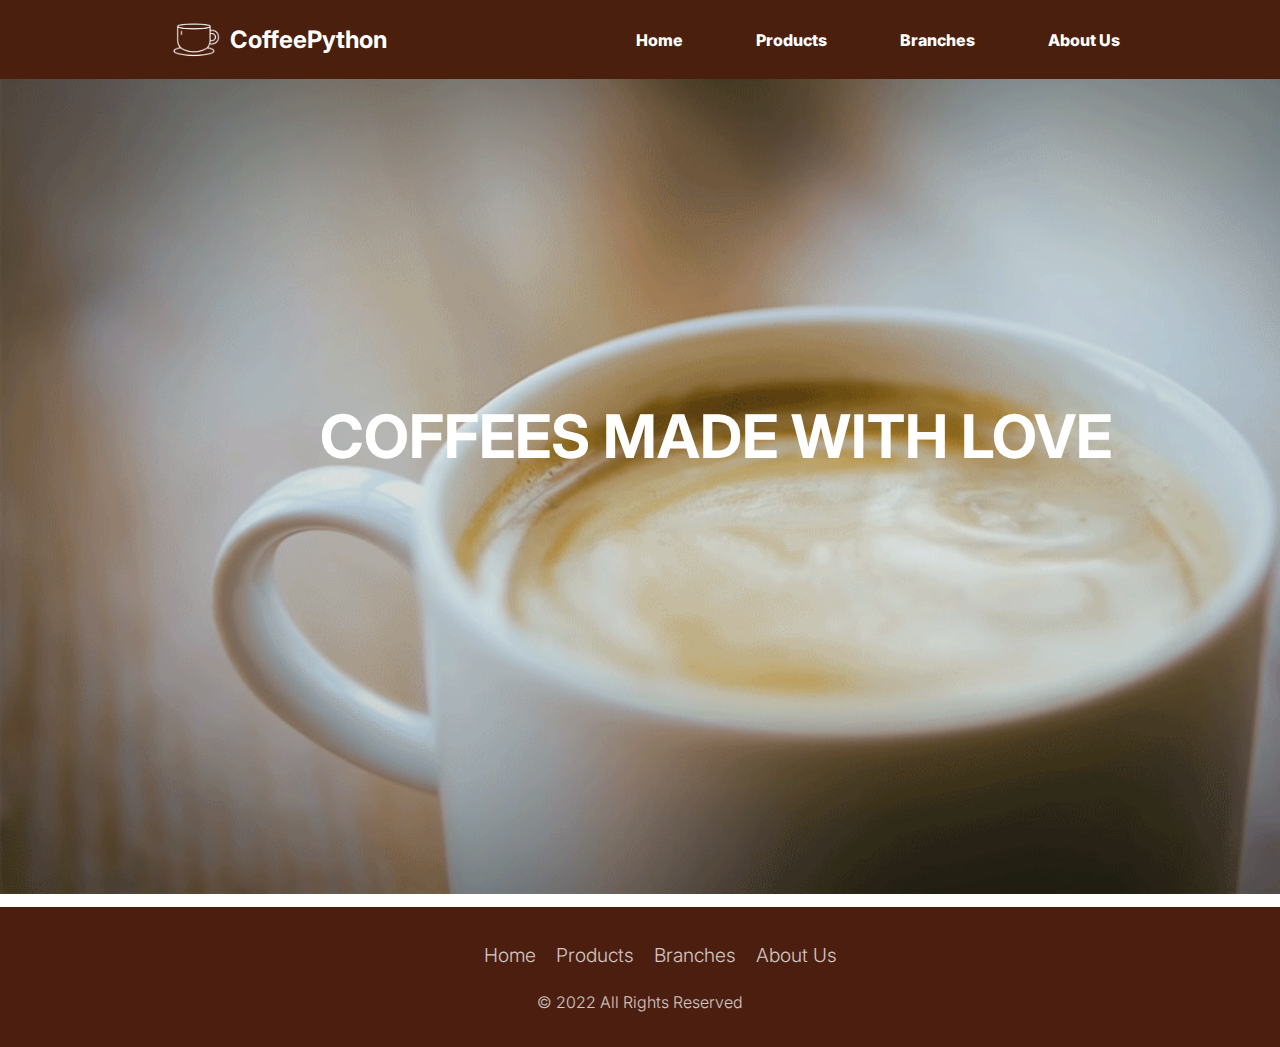
<file: index.html>
<html>
    <header>
  <link rel="Stylesheet" href="navbar1.css">
    <div class="Navbar">
      <img class="Logo" src="Espresso logo.png">
      <h2 class="Design">CoffeePython</h2>
      <nav>
        <ul>
          <li><a href="index.html">Home</a></li>
          <li><a href="products.html">Products</a></li>
          <li><a href="branches.html">Branches</a></li>
          <li><a href="aboutus.html">About Us</a></li>
        </ul>
      </nav>
    </div>
  </header>
<body>
  <img class="GIF" src="coffee-34.gif">
  <div class="bg-text">
    <h1 style="font-size:60px">COFFEES MADE WITH LOVE</h1>
  </div>
</body>
<link rel="Stylesheet" href="footer.css">
<footer class="footer" >
<div class="waves">
<div class="wave" id="wave1"></div>
<div class="wave" id="wave2"></div>
<div class="wave" id="wave3"></div>
<div class="wave" id="wave4"></div>
</div>
<ul class="menu">
<li class="menu__item"><a class="menu__link" href="index.html">Home</a></li>
<li class="menu__item"><a class="menu__link" href="products.html">Products</a></li>
<li class="menu__item"><a class="menu__link" href="branches.html">Branches</a></li>
<li class="menu__item"><a class="menu__link" href="aboutus.html">About Us</a></li>


</ul>
<p style="opacity: 0.75;">© 2022 All Rights Reserved</p>

</footer>

</html>
</file>
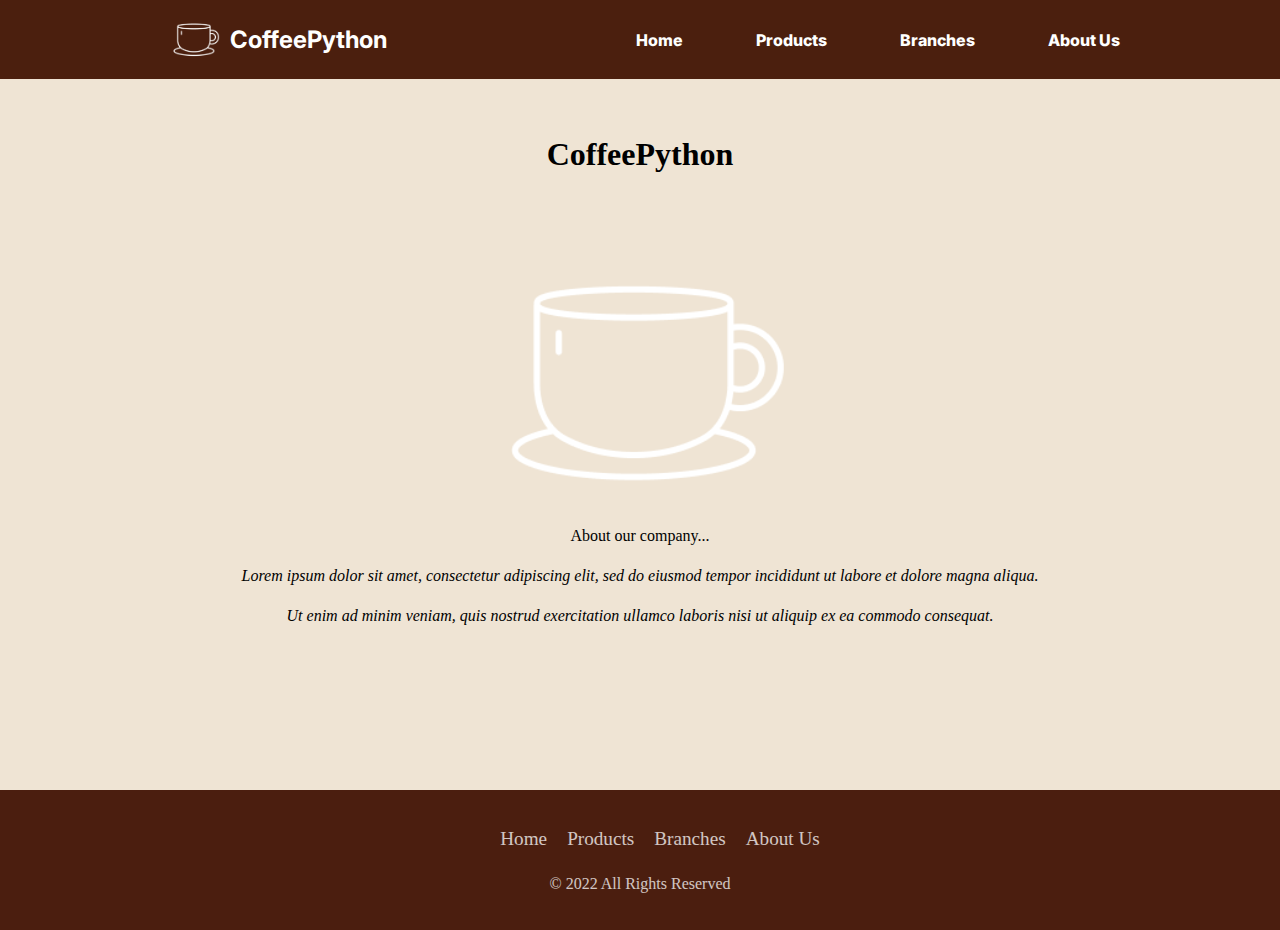
<file: aboutus.html>
<html>
    <header>
  <link rel="Stylesheet" href="navbar1.css">
    <div class="Navbar">
      <img class="Logo" src="Espresso logo.png">
      <h2 class="Design">CoffeePython</h2>
      <nav>
        <ul>
          <li><a href="index.html">Home</a></li>
          <li><a href="products.html">Products</a></li>
          <li><a href="branches.html">Branches</a></li>
          <li><a href="aboutus.html">About Us</a></li>
        </ul>
      </nav>
    </div>
  </header>
<body>
  <link rel="Stylesheet" href="Indivproductstyle.css">
  <br></br>
  <h1><center>CoffeePython<center></h1>
  <img class="product-image" src="Espresso logo.png" />
  <table>
      <tr><td>About our company...</td></tr>
      <tr><td><em>Lorem ipsum dolor sit amet, consectetur
        adipiscing elit, sed do eiusmod tempor incididunt ut labore
        et dolore magna aliqua.</em></td></tr>
        <tr><td><em>Ut enim ad minim veniam, quis nostrud exercitation
          ullamco laboris nisi ut aliquip ex ea commodo consequat. </em></td></tr>
  </table>
</body>
<link rel="Stylesheet" href="footer1.css">
<footer class="footer" >
<div class="waves">
<div class="wave" id="wave1"></div>
<div class="wave" id="wave2"></div>
<div class="wave" id="wave3"></div>
<div class="wave" id="wave4"></div>
</div>
<ul class="menu">
<li class="menu__item"><a class="menu__link" href="index.html">Home</a></li>
<li class="menu__item"><a class="menu__link" href="products.html">Products</a></li>
<li class="menu__item"><a class="menu__link" href="branches.html">Branches</a></li>
<li class="menu__item"><a class="menu__link" href="aboutus.html">About Us</a></li>


</ul>
<p style="opacity: 0.75;">© 2022 All Rights Reserved</p>

</footer>

</html>
</file>
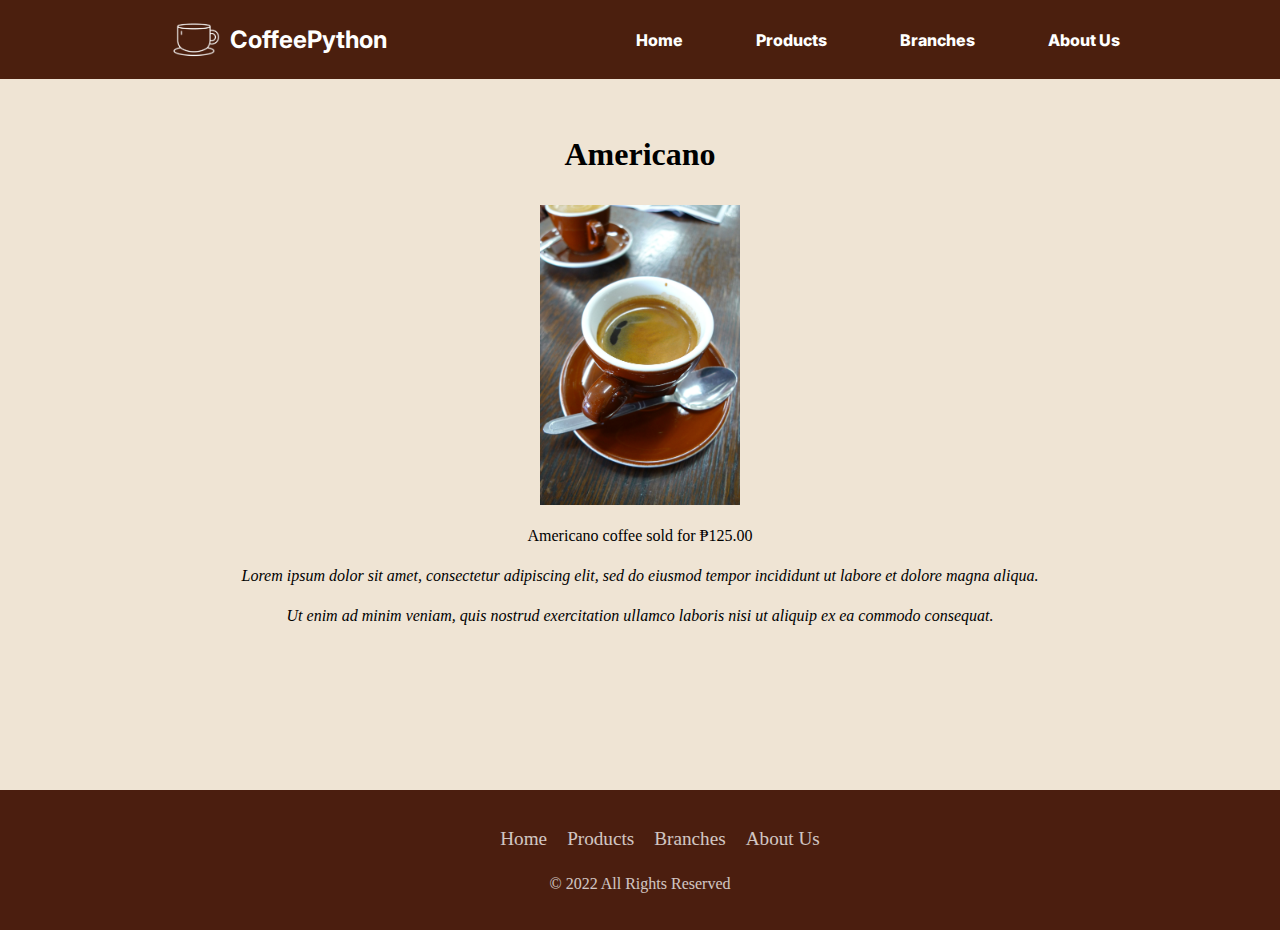
<file: americano.html>
<html>
      <header>
    <link rel="Stylesheet" href="navbar1.css">
      <div class="Navbar">
        <img class="Logo" src="Espresso logo.png">
        <h2 class="Design">CoffeePython</h2>
        <nav>
          <ul>
            <li><a href="index.html">Home</a></li>
            <li><a href="products.html">Products</a></li>
            <li><a href="branches.html">Branches</a></li>
            <li><a href="aboutus.html">About Us</a></li>
          </ul>
        </nav>
      </div>
    </header>
</header>
<body>
  <link rel="Stylesheet" href="Indivproductstyle.css">
  <br></br>
  <h1><center>Americano<center></h1>
  <img class="product-image" src="americano.jpeg" />
  <table>
      <tr><td>Americano coffee sold for ₱125.00</td></tr>
      <tr><td><em>Lorem ipsum dolor sit amet, consectetur
        adipiscing elit, sed do eiusmod tempor incididunt ut labore
        et dolore magna aliqua.</em></td></tr>
        <tr><td><em>Ut enim ad minim veniam, quis nostrud exercitation
          ullamco laboris nisi ut aliquip ex ea commodo consequat. </em></td></tr>
  </table>
</body>
<link rel="Stylesheet" href="footer1.css">
<footer class="footer" >
<div class="waves">
<div class="wave" id="wave1"></div>
<div class="wave" id="wave2"></div>
<div class="wave" id="wave3"></div>
<div class="wave" id="wave4"></div>
</div>
<ul class="menu">
<li class="menu__item"><a class="menu__link" href="index.html">Home</a></li>
<li class="menu__item"><a class="menu__link" href="products.html">Products</a></li>
<li class="menu__item"><a class="menu__link" href="branches.html">Branches</a></li>
<li class="menu__item"><a class="menu__link" href="aboutus.html">About Us</a></li>


</ul>
<p style="opacity: 0.75;">© 2022 All Rights Reserved</p>

</footer>

</html>
</file>
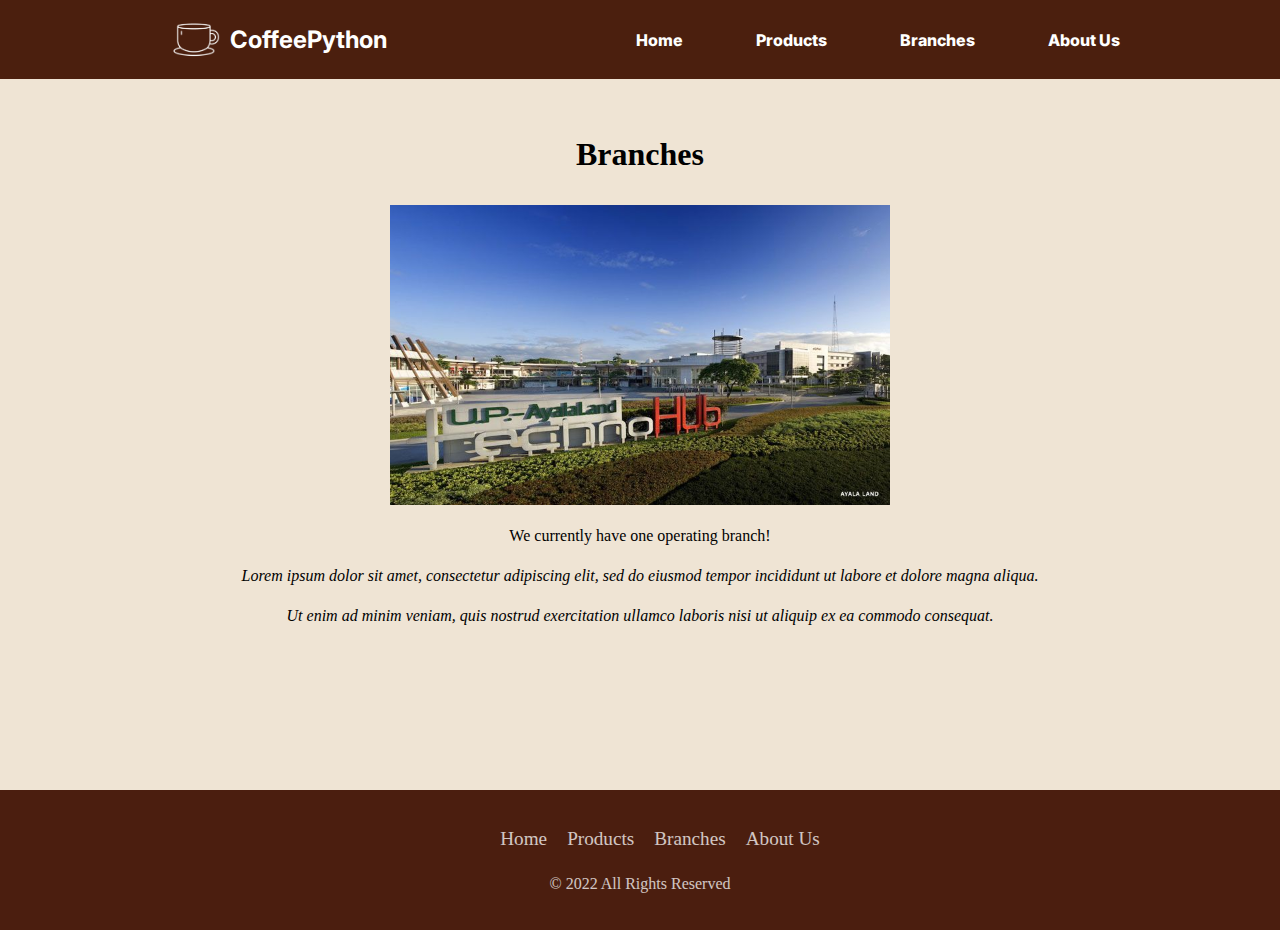
<file: branches.html>
<html>
    <header>
  <link rel="Stylesheet" href="navbar1.css">
    <div class="Navbar">
      <img class="Logo" src="Espresso logo.png">
      <h2 class="Design">CoffeePython</h2>
      <nav>
        <ul>
          <li><a href="index.html">Home</a></li>
          <li><a href="products.html">Products</a></li>
          <li><a href="branches.html">Branches</a></li>
          <li><a href="aboutus.html">About Us</a></li>
        </ul>
      </nav>
    </div>
  </header>
<body>
  <link rel="Stylesheet" href="Indivproductstyle.css">
  <br></br>
  <h1><center>Branches<center></h1>
  <img class="product-image" src="UP-Technohub_CNNPH.jpg" />
  <table>
      <tr><td>We currently have one operating branch!</td></tr>
      <tr><td><em>Lorem ipsum dolor sit amet, consectetur
        adipiscing elit, sed do eiusmod tempor incididunt ut labore
        et dolore magna aliqua.</em></td></tr>
        <tr><td><em>Ut enim ad minim veniam, quis nostrud exercitation
          ullamco laboris nisi ut aliquip ex ea commodo consequat. </em></td></tr>
  </table>
</body>
<link rel="Stylesheet" href="footer1.css">
<footer class="footer" >
<div class="waves">
<div class="wave" id="wave1"></div>
<div class="wave" id="wave2"></div>
<div class="wave" id="wave3"></div>
<div class="wave" id="wave4"></div>
</div>
<ul class="menu">
<li class="menu__item"><a class="menu__link" href="index.html">Home</a></li>
<li class="menu__item"><a class="menu__link" href="products.html">Products</a></li>
<li class="menu__item"><a class="menu__link" href="branches.html">Branches</a></li>
<li class="menu__item"><a class="menu__link" href="aboutus.html">About Us</a></li>


</ul>
<p style="opacity: 0.75;">© 2022 All Rights Reserved</p>

</footer>

</html>
</file>
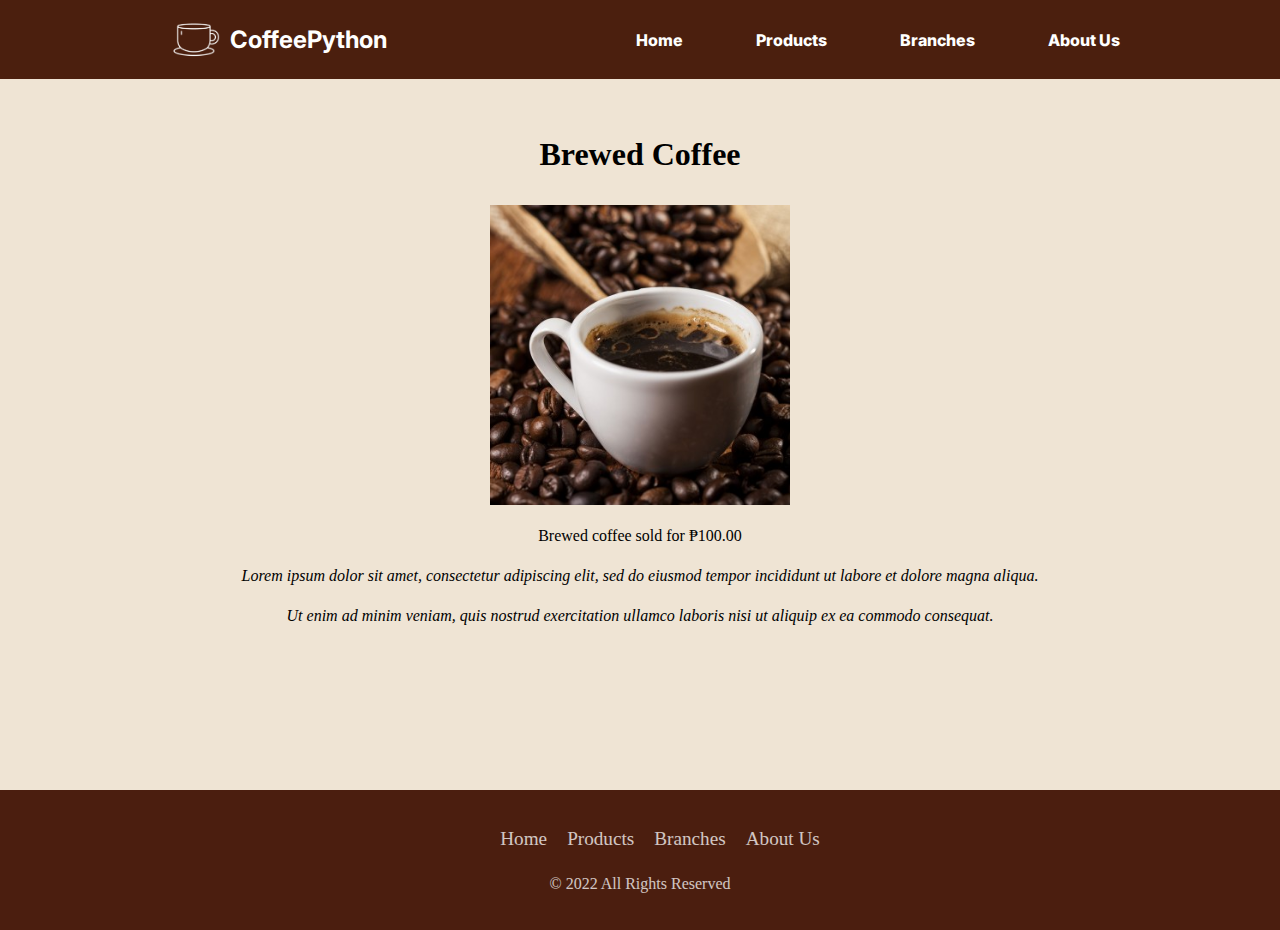
<file: brewedcoffee.html>
<html>
      <header>
    <link rel="Stylesheet" href="navbar1.css">
      <div class="Navbar">
        <img class="Logo" src="Espresso logo.png">
        <h2 class="Design">CoffeePython</h2>
        <nav>
          <ul>
            <li><a href="index.html">Home</a></li>
            <li><a href="products.html">Products</a></li>
            <li><a href="branches.html">Branches</a></li>
            <li><a href="aboutus.html">About Us</a></li>
          </ul>
        </nav>
      </div>
    </header>
</header>
<body>
  <link rel="Stylesheet" href="Indivproductstyle.css">
  <br></br>
  <h1><center>Brewed Coffee<center></h1>
  <img class="product-image" src="fresh_brewed_coffee.jpg" />
  <table>
      <tr><td>Brewed coffee sold for ₱100.00</td></tr>
      <tr><td><em>Lorem ipsum dolor sit amet, consectetur
        adipiscing elit, sed do eiusmod tempor incididunt ut labore
        et dolore magna aliqua.</em></td></tr>
        <tr><td><em>Ut enim ad minim veniam, quis nostrud exercitation
          ullamco laboris nisi ut aliquip ex ea commodo consequat. </em></td></tr>
  </table>
</body>
<link rel="Stylesheet" href="footer1.css">
<footer class="footer" >
<div class="waves">
<div class="wave" id="wave1"></div>
<div class="wave" id="wave2"></div>
<div class="wave" id="wave3"></div>
<div class="wave" id="wave4"></div>
</div>
<ul class="menu">
<li class="menu__item"><a class="menu__link" href="index.html">Home</a></li>
<li class="menu__item"><a class="menu__link" href="products.html">Products</a></li>
<li class="menu__item"><a class="menu__link" href="branches.html">Branches</a></li>
<li class="menu__item"><a class="menu__link" href="aboutus.html">About Us</a></li>


</ul>
<p style="opacity: 0.75;">© 2022 All Rights Reserved</p>

</footer>

</html>
</file>
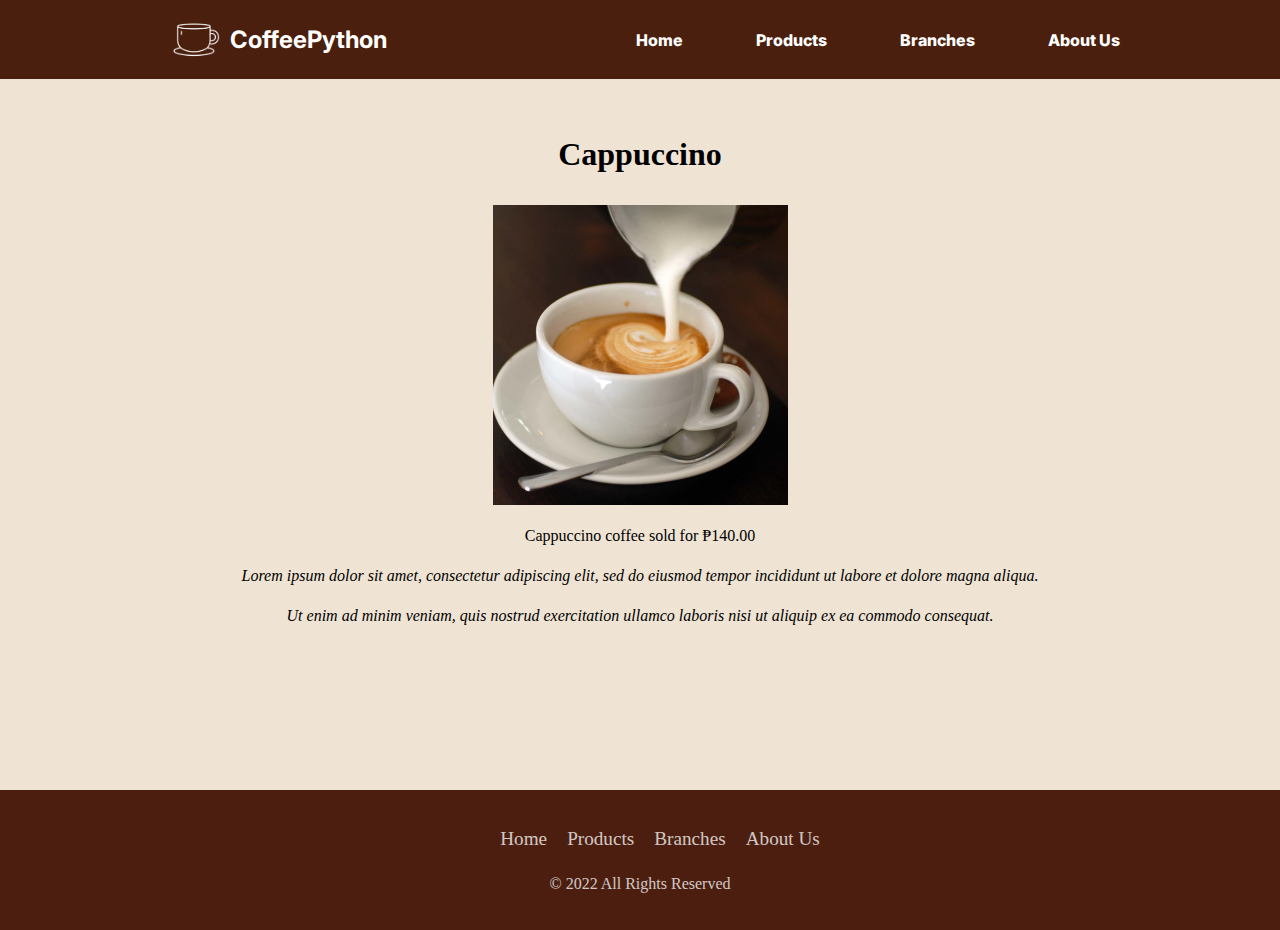
<file: cappuccino.html>
<html>
      <header>
    <link rel="Stylesheet" href="navbar1.css">
      <div class="Navbar">
        <img class="Logo" src="Espresso logo.png">
        <h2 class="Design">CoffeePython</h2>
        <nav>
          <ul>
            <li><a href="index.html">Home</a></li>
            <li><a href="products.html">Products</a></li>
            <li><a href="branches.html">Branches</a></li>
            <li><a href="aboutus.html">About Us</a></li>
          </ul>
        </nav>
      </div>
    </header>
</header>
<body>
  <link rel="Stylesheet" href="Indivproductstyle.css">
  <br></br>
  <h1><center>Cappuccino<center></h1>
  <img class="product-image" src="cappuccino-1200x1200-c.jpg" />
  <table>
      <tr><td>Cappuccino coffee sold for ₱140.00</td></tr>
      <tr><td><em>Lorem ipsum dolor sit amet, consectetur
        adipiscing elit, sed do eiusmod tempor incididunt ut labore
        et dolore magna aliqua.</em></td></tr>
        <tr><td><em>Ut enim ad minim veniam, quis nostrud exercitation
          ullamco laboris nisi ut aliquip ex ea commodo consequat. </em></td></tr>
  </table>
</body>
<link rel="Stylesheet" href="footer1.css">
<footer class="footer" >
<div class="waves">
<div class="wave" id="wave1"></div>
<div class="wave" id="wave2"></div>
<div class="wave" id="wave3"></div>
<div class="wave" id="wave4"></div>
</div>
<ul class="menu">
<li class="menu__item"><a class="menu__link" href="index.html">Home</a></li>
<li class="menu__item"><a class="menu__link" href="products.html">Products</a></li>
<li class="menu__item"><a class="menu__link" href="branches.html">Branches</a></li>
<li class="menu__item"><a class="menu__link" href="aboutus.html">About Us</a></li>


</ul>
<p style="opacity: 0.75;">© 2022 All Rights Reserved</p>

</footer>

</html>
</file>
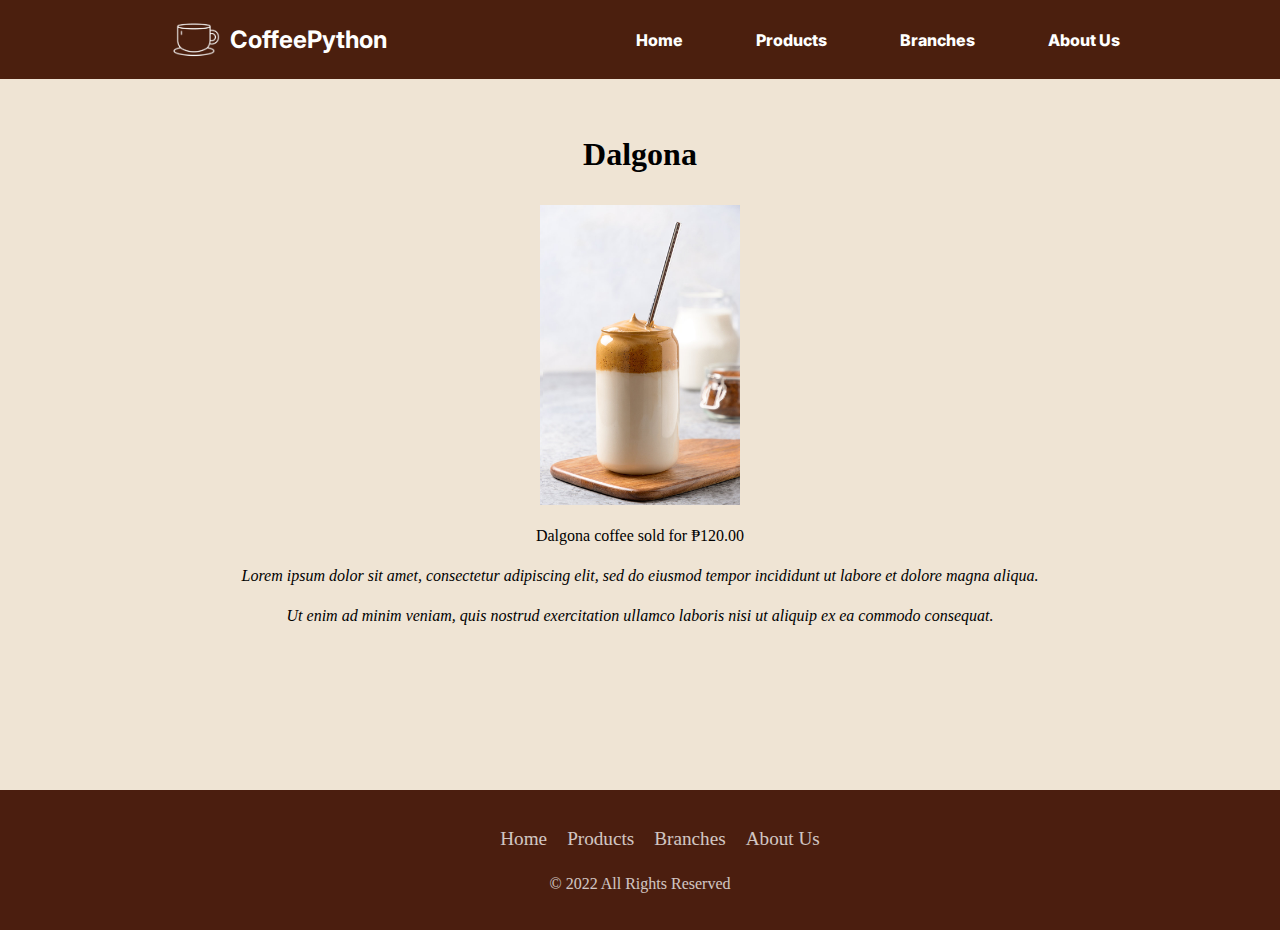
<file: dalgona.html>
<html>
      <header>
    <link rel="Stylesheet" href="navbar1.css">
      <div class="Navbar">
        <img class="Logo" src="Espresso logo.png">
        <h2 class="Design">CoffeePython</h2>
        <nav>
          <ul>
            <li><a href="index.html">Home</a></li>
            <li><a href="products.html">Products</a></li>
            <li><a href="branches.html">Branches</a></li>
            <li><a href="aboutus.html">About Us</a></li>
          </ul>
        </nav>
      </div>
    </header>
</header>
<body>
  <link rel="Stylesheet" href="Indivproductstyle.css">
  <br></br>
  <h1><center>Dalgona<center></h1>
  <img class="product-image" src="caramel-dalgona-coffee.jpg" />
  <table>
      <tr><td>Dalgona coffee sold for ₱120.00</td></tr>
      <tr><td><em>Lorem ipsum dolor sit amet, consectetur
        adipiscing elit, sed do eiusmod tempor incididunt ut labore
        et dolore magna aliqua.</em></td></tr>
        <tr><td><em>Ut enim ad minim veniam, quis nostrud exercitation
          ullamco laboris nisi ut aliquip ex ea commodo consequat. </em></td></tr>
  </table>
</body>
<link rel="Stylesheet" href="footer1.css">
<footer class="footer" >
<div class="waves">
<div class="wave" id="wave1"></div>
<div class="wave" id="wave2"></div>
<div class="wave" id="wave3"></div>
<div class="wave" id="wave4"></div>
</div>
<ul class="menu">
<li class="menu__item"><a class="menu__link" href="index.html">Home</a></li>
<li class="menu__item"><a class="menu__link" href="products.html">Products</a></li>
<li class="menu__item"><a class="menu__link" href="branches.html">Branches</a></li>
<li class="menu__item"><a class="menu__link" href="aboutus.html">About Us</a></li>


</ul>
<p style="opacity: 0.75;">© 2022 All Rights Reserved</p>

</footer>

</html>
</file>
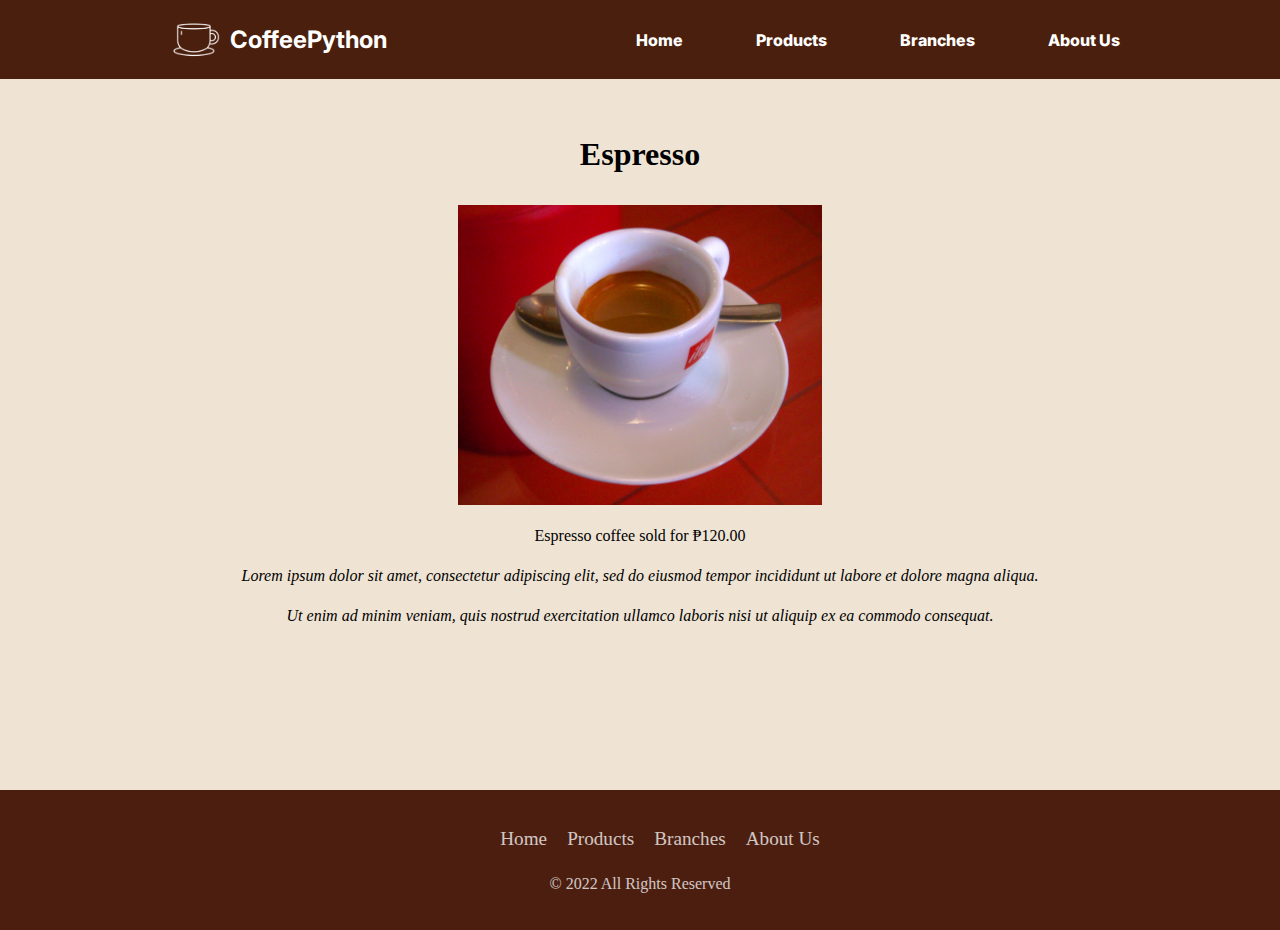
<file: espresso.html>
<html>
      <header>
    <link rel="Stylesheet" href="navbar1.css">
      <div class="Navbar">
        <img class="Logo" src="Espresso logo.png">
        <h2 class="Design">CoffeePython</h2>
        <nav>
          <ul>
            <li><a href="index.html">Home</a></li>
            <li><a href="products.html">Products</a></li>
            <li><a href="branches.html">Branches</a></li>
            <li><a href="aboutus.html">About Us</a></li>
          </ul>
        </nav>
      </div>
    </header>
</header>
<body>
  <link rel="Stylesheet" href="Indivproductstyle.css">
  <br></br>
  <h1><center>Espresso<center></h1>
  <img class="product-image" src="Tazzina_di_caffè_a_Ventimiglia.jpg" />
  <table>
      <tr><td>Espresso coffee sold for ₱120.00</td></tr>
      <tr><td><em>Lorem ipsum dolor sit amet, consectetur
        adipiscing elit, sed do eiusmod tempor incididunt ut labore
        et dolore magna aliqua.</em></td></tr>
        <tr><td><em>Ut enim ad minim veniam, quis nostrud exercitation
          ullamco laboris nisi ut aliquip ex ea commodo consequat. </em></td></tr>
  </table>
</body>
<link rel="Stylesheet" href="footer1.css">
<footer class="footer" >
<div class="waves">
<div class="wave" id="wave1"></div>
<div class="wave" id="wave2"></div>
<div class="wave" id="wave3"></div>
<div class="wave" id="wave4"></div>
</div>
<ul class="menu">
<li class="menu__item"><a class="menu__link" href="index.html">Home</a></li>
<li class="menu__item"><a class="menu__link" href="products.html">Products</a></li>
<li class="menu__item"><a class="menu__link" href="branches.html">Branches</a></li>
<li class="menu__item"><a class="menu__link" href="aboutus.html">About Us</a></li>


</ul>
<p style="opacity: 0.75;">© 2022 All Rights Reserved</p>

</footer>

</html>
</file>
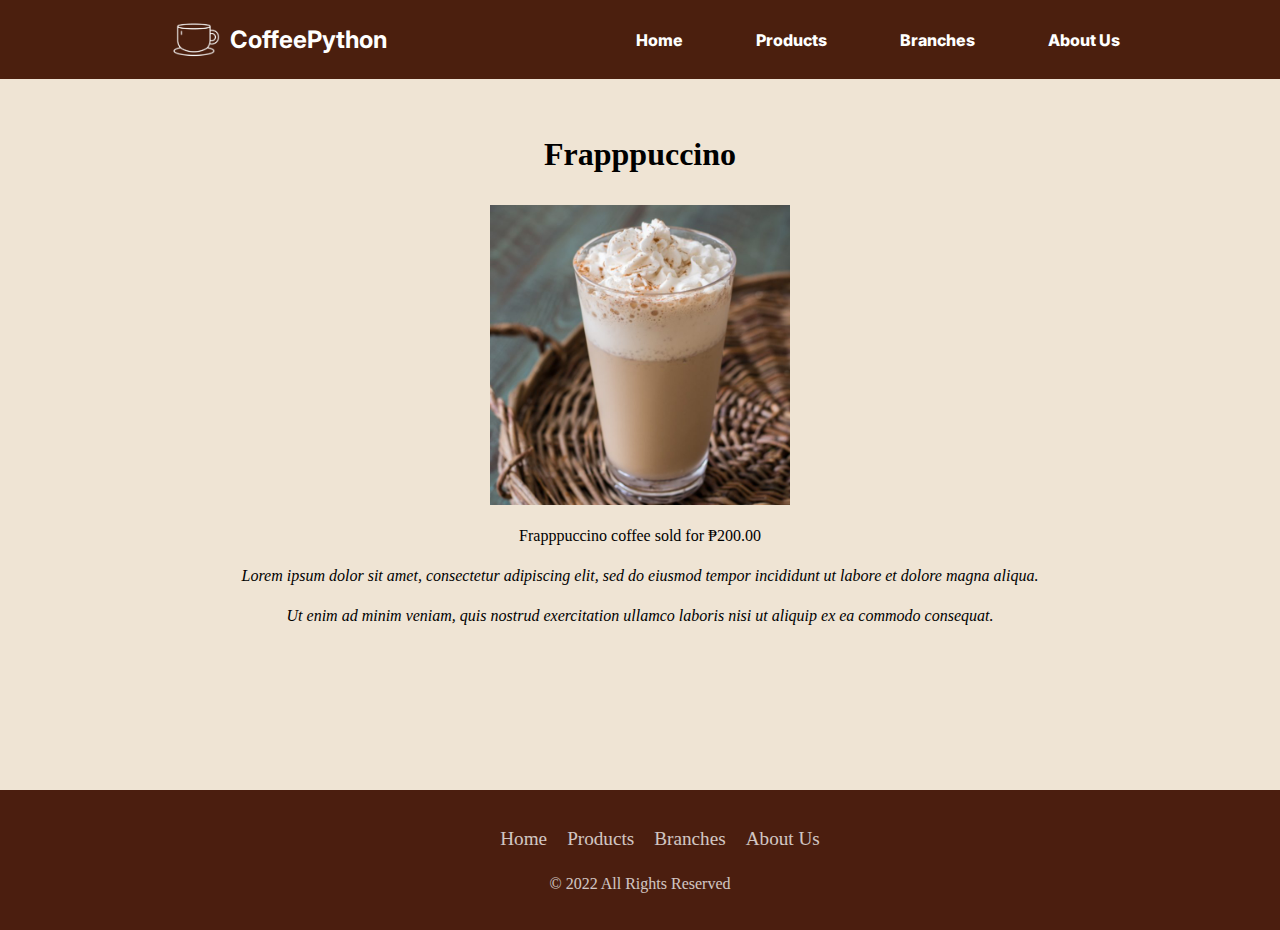
<file: frappuccino.html>
<html>
      <header>
    <link rel="Stylesheet" href="navbar1.css">
      <div class="Navbar">
        <img class="Logo" src="Espresso logo.png">
        <h2 class="Design">CoffeePython</h2>
        <nav>
          <ul>
            <li><a href="index.html">Home</a></li>
            <li><a href="products.html">Products</a></li>
            <li><a href="branches.html">Branches</a></li>
            <li><a href="aboutus.html">About Us</a></li>
          </ul>
        </nav>
      </div>
    </header>
</header>
<body>
  <link rel="Stylesheet" href="Indivproductstyle.css">
  <br></br>
  <h1><center>Frapppuccino<center></h1>
  <img class="product-image" src="coffee-frapp-2-720x720.jpg" />
  <table>
      <tr><td>Frapppuccino coffee sold for ₱200.00</td></tr>
      <tr><td><em>Lorem ipsum dolor sit amet, consectetur
        adipiscing elit, sed do eiusmod tempor incididunt ut labore
        et dolore magna aliqua.</em></td></tr>
        <tr><td><em>Ut enim ad minim veniam, quis nostrud exercitation
          ullamco laboris nisi ut aliquip ex ea commodo consequat. </em></td></tr>
  </table>
</body>
<link rel="Stylesheet" href="footer1.css">
<footer class="footer" >
<div class="waves">
<div class="wave" id="wave1"></div>
<div class="wave" id="wave2"></div>
<div class="wave" id="wave3"></div>
<div class="wave" id="wave4"></div>
</div>
<ul class="menu">
<li class="menu__item"><a class="menu__link" href="index.html">Home</a></li>
<li class="menu__item"><a class="menu__link" href="products.html">Products</a></li>
<li class="menu__item"><a class="menu__link" href="branches.html">Branches</a></li>
<li class="menu__item"><a class="menu__link" href="aboutus.html">About Us</a></li>


</ul>
<p style="opacity: 0.75;">© 2022 All Rights Reserved</p>

</footer>

</html>
</file>
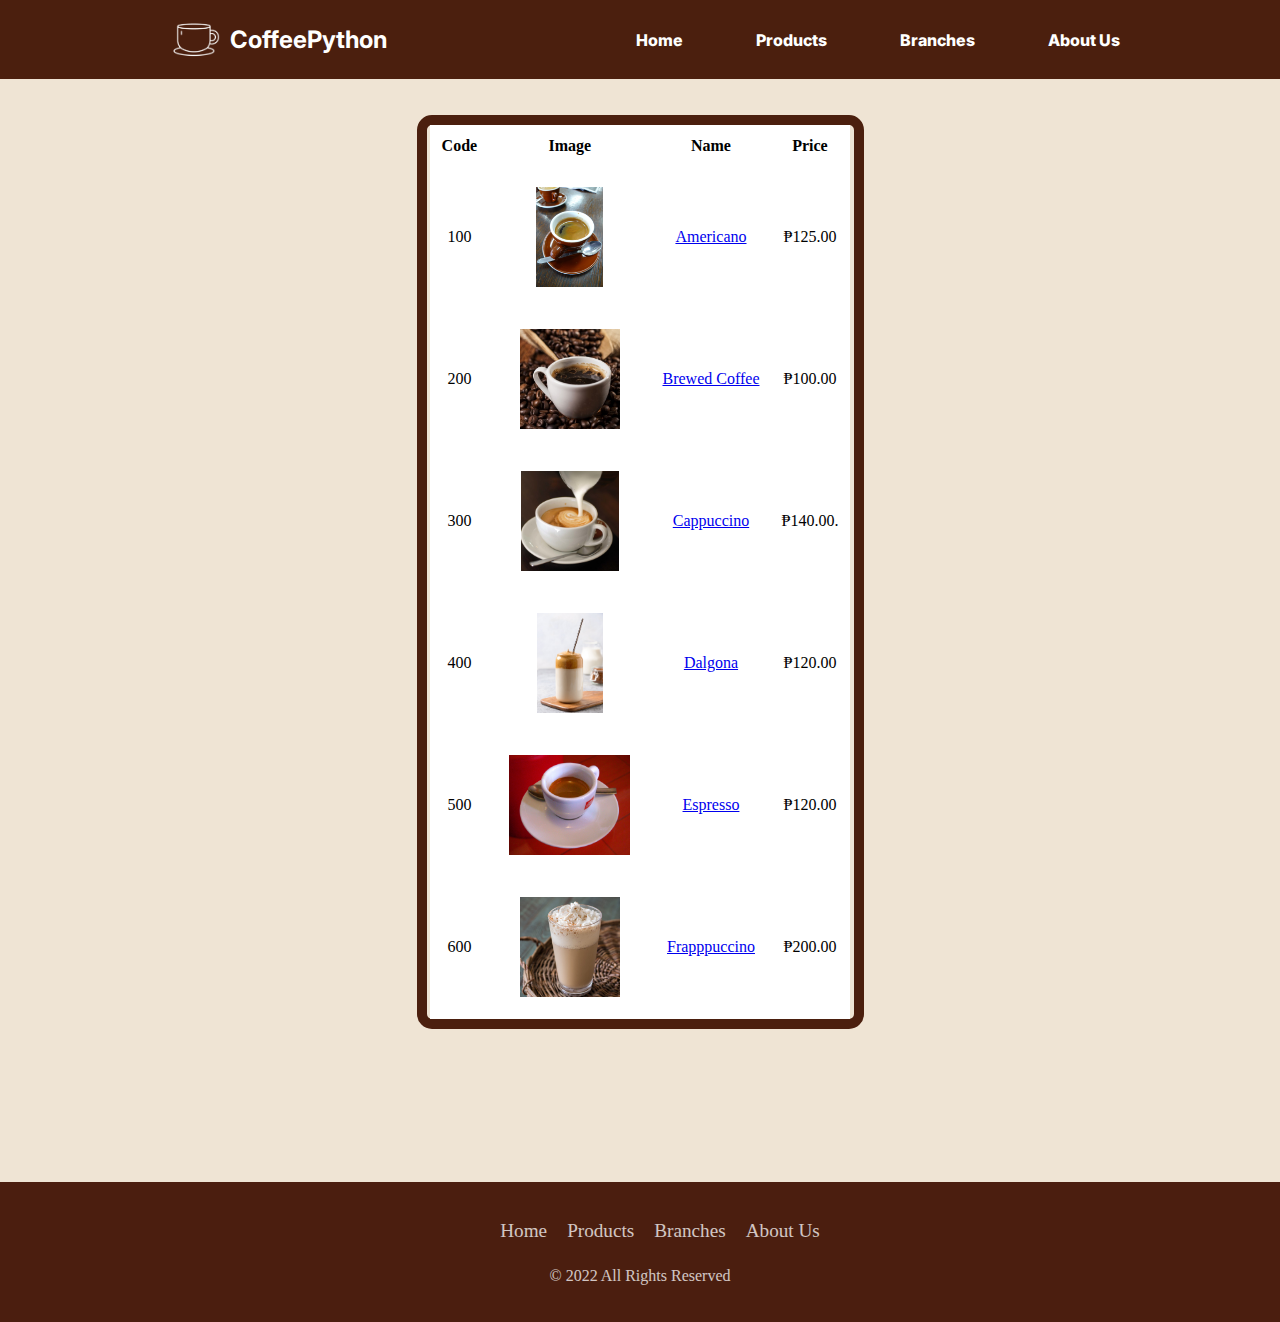
<file: products.html>
<html>
    <header>
  <link rel="Stylesheet" href="navbar1.css">
    <div class="Navbar">
      <img class="Logo" src="Espresso logo.png">
      <h2 class="Design">CoffeePython</h2>
      <nav>
        <ul>
          <li><a href="index.html">Home</a></li>
          <li><a href="products.html">Products</a></li>
          <li><a href="branches.html">Branches</a></li>
          <li><a href="aboutus.html">About Us</a></li>
        </ul>
      </nav>
    </div>
  </header>
<body>
    <link rel="Stylesheet" href="productstyle.css">
    <br></br>
  <div id="table-container"><table>
  <tbody>
  <tr>
    <th>Code</th>
    <th>Image</th>
    <th>Name</th>
    <th>Price</th>
  </tr>
  <tr>
    <td>100</td>
    <td><img class="product-image" src="americano.jpeg" /></td>
    <td><a href="americano.html">Americano</a></td>
    <td>₱125.00</td>
  </tr>
  <tr>
    <td>200</td>
    <td><img class="product-image" src="fresh_brewed_coffee.jpg" /></td>
    <td><a href="brewedcoffee.html">Brewed Coffee</a></td>
    <td>₱100.00</td>
  </tr>
  <tr>
    <td>300</td>
    <td><img class="product-image" src="cappuccino-1200x1200-c.jpg" /></td>
    <td><a href="cappuccino.html">Cappuccino</a></td>
    <td>₱140.00.</td>
  </tr>
  <tr>
    <td>400</td>
    <td><img class="product-image" src="caramel-dalgona-coffee.jpg" /></td>
    <td><a href="dalgona.html">Dalgona</a></td>
    <td>₱120.00</td>
  </tr>
  <tr>
    <td>500</td>
    <td><img class="product-image" src="Tazzina_di_caffè_a_Ventimiglia.jpg" /></td>
    <td><a href="espresso.html">Espresso</a></td>
    <td>₱120.00</td>
  </tr>
  <tr>
    <td>600</td>
    <td><img class="product-image" src="coffee-frapp-2-720x720.jpg" /></td>
    <td><a href="frappuccino.html">Frapppuccino</a></td>
    <td>₱200.00</td>
  </tr>
</tbody>
  </table></div>

</body>
<link rel="Stylesheet" href="footer1.css">
<footer class="footer" >
<div class="waves">
<div class="wave" id="wave1"></div>
<div class="wave" id="wave2"></div>
<div class="wave" id="wave3"></div>
<div class="wave" id="wave4"></div>
</div>
<ul class="menu">
<li class="menu__item"><a class="menu__link" href="index.html">Home</a></li>
<li class="menu__item"><a class="menu__link" href="products.html">Products</a></li>
<li class="menu__item"><a class="menu__link" href="branches.html">Branches</a></li>
<li class="menu__item"><a class="menu__link" href="aboutus.html">About Us</a></li>


</ul>
<p style="opacity: 0.75;">© 2022 All Rights Reserved</p>

</footer>

</html>
</file>
<file: navbar1.css>
@import url('https://fonts.googleapis.com/css?family=Inter&display=swap');
header {
	margin: 0;
	background: rgb(255, 255, 255);
	font-family: 'Inter';
	font-weight: 800;
}

.Navbar {
	width: 75%;
	margin: 0 auto;
}

header {
  background: #4B1F0E;
}

header::after {
  content: '';
  display: table;
  clear: both;
}

.Logo {
  float: left;
  width: 50px;
  height: 50px;
  padding: 10px 10px;

}
.Design {
  float: left;
  padding: 5px 0;
  color:rgb(255, 255, 255);
}

nav {
  float: right;
}

nav ul {
  margin: 0;
  padding: 10px 0;
  list-style: none;
}

nav li {
  display: inline-block;
  margin-left: 70px;
  padding-top: 20px;
  position: relative;
}

nav a {
  color: rgb(255, 255, 255);
  text-decoration: none;
  text-transform: none;
  font-size: 16px;
}

nav a:hover {
  color: #EFC3A4;
}

nav a::before {
  content: ' ';
  display: block;
  height: 2px;
  background-color: #EFC3A4;

  position: absolute;
  top: 40px;
  width: 0%;

  transition: all ease-in-out 250ms;
}

nav a:hover::before {
  width: 100%;
}

.GIF{
  width: 1440px;
  height: 815.5px;
  background: cover;
}
body {
	margin: 0;
	font-family: 'Inter';
	font-weight: 800;
}

.bg-text {
text-align: center;
position: absolute;
top: 40%;
left: 25%;
color: white;
}
</file>
<file: footer.css>
body{
  background:white;
  top: -100px;
}
.footer {
  position: relative;
  background: #4B1E0F;
  min-height: 100px;
  padding: 20px 50px;
  display: flex;
  justify-content: center;
  align-items: center;
  flex-direction: column;
  margin-top:1%;
}

.social-icon,
.menu {
  position: relative;
  display: flex;
  justify-content: center;
  align-items: center;
  margin: 10px 0;
  flex-wrap: wrap;
}

.social-icon__item,
.menu__item {
  list-style: none;
}

.social-icon__link {
  font-size: 2rem;
  color: #fff;
  margin: 0 10px;
  display: inline-block;
  transition: 0.5s;
}
.social-icon__link:hover {
  transform: translateY(-10px);
}

.menu__link {
  font-size: 1.2rem;
  color: #fff;
  margin: 0 10px;
  display: inline-block;
  transition: 0.5s;
  text-decoration: none;
  opacity: 0.75;
  font-weight: 300;
}
.menu__link:hover{
  color: white;
}

.menu__link:hover {
  opacity: 1;
}

.footer p {
  color: #fff;
  margin: 15px 0 10px 0;
  font-size: 1rem;
  font-weight: 300;
}

.wave {
  position: absolute;
  top: -100px;
  left: 0;
  width: 100%;
  height: 100px;
  background: url("https://i.ibb.co/gVWzbTN/Mask-group-1.png");
  background-size: 1000px 100px;
}

.wave#wave1 {
  z-index: 1000;
  opacity: 1;
  bottom: 0;
  animation: animateWaves 4s linear infinite;
}

.wave#wave2 {
  z-index: 999;
  opacity: 0.5;
  bottom: 10px;
  animation: animate 4s linear infinite !important;
}

.wave#wave3 {
  z-index: 1000;
  opacity: 0.2;
  bottom: 15px;
  animation: animateWaves 3s linear infinite;
}

.wave#wave4 {
  z-index: 999;
  opacity: 0.7;
  bottom: 20px;
  animation: animate 3s linear infinite;
}

@keyframes animateWaves {
  0% {
    background-position-x: 1000px;
  }
  100% {
    background-positon-x: 0px;
  }
}

@keyframes animate {
  0% {
    background-position-x: -1000px;
  }
  100% {
    background-positon-x: 0px;
  }
}
</file>
<file: Indivproductstyle.css>
.product-image {
  height: 300px;
  padding: 10px 10px 10px 10px;
  display: block;
  margin-left: auto;
  margin-right: auto;
  width: auto;
}

body{
  margin: 0;
  font-family: tahoma;
  margin-left: auto;
  margin-right: auto;
  background-color: #efe4d4;
}

table {
  align: center;
  margin-left: auto;
  margin-right: auto;
}

td, th {
  text-align: center;
  padding-top: 10px;
  padding-bottom: 10px;
  padding-left: 10px;
  padding-right: 10px;
}
</file>
<file: footer1.css>
body{
  top: -100px;
}
.footer {
  position: relative;
  background: #4B1E0F;
  min-height: 100px;
  padding: 20px 50px;
  display: flex;
  justify-content: center;
  align-items: center;
  flex-direction: column;
  margin-top:12%;
}

.social-icon,
.menu {
  position: relative;
  display: flex;
  justify-content: center;
  align-items: center;
  margin: 10px 0;
  flex-wrap: wrap;
}

.social-icon__item,
.menu__item {
  list-style: none;
}

.social-icon__link {
  font-size: 2rem;
  color: #fff;
  margin: 0 10px;
  display: inline-block;
  transition: 0.5s;
}
.social-icon__link:hover {
  transform: translateY(-10px);
}

.menu__link {
  font-size: 1.2rem;
  color: #fff;
  margin: 0 10px;
  display: inline-block;
  transition: 0.5s;
  text-decoration: none;
  opacity: 0.75;
  font-weight: 300;
}
.menu__link:hover{
  color: white;
}

.menu__link:hover {
  opacity: 1;
}

.footer p {
  color: #fff;
  margin: 15px 0 10px 0;
  font-size: 1rem;
  font-weight: 300;
}

.wave {
  position: absolute;
  top: -100px;
  left: 0;
  width: 100%;
  height: 100px;
  background: url("https://i.ibb.co/gVWzbTN/Mask-group-1.png");
  background-size: 1000px 100px;
}

.wave#wave1 {
  z-index: 1000;
  opacity: 1;
  bottom: 0;
  animation: animateWaves 4s linear infinite;
}

.wave#wave2 {
  z-index: 999;
  opacity: 0.5;
  bottom: 10px;
  animation: animate 4s linear infinite !important;
}

.wave#wave3 {
  z-index: 1000;
  opacity: 0.2;
  bottom: 15px;
  animation: animateWaves 3s linear infinite;
}

.wave#wave4 {
  z-index: 999;
  opacity: 0.7;
  bottom: 20px;
  animation: animate 3s linear infinite;
}

@keyframes animateWaves {
  0% {
    background-position-x: 1000px;
  }
  100% {
    background-positon-x: 0px;
  }
}

@keyframes animate {
  0% {
    background-position-x: -1000px;
  }
  100% {
    background-positon-x: 0px;
  }
}
</file>
<file: productstyle.css>
.product-image {
  height: 100px;
  padding: 10px 10px 10px 10px;
}

body{
  margin: 0;
  font-family: tahoma;
}

body {
  width: 100%;
  height: 100%;
  background-color: #efe4d4;
}

#table-container {
  border-radius: 15px;
  border: 10px solid #4B1F0E;
  width: 427px;
  margin-left: auto;
  margin-right: auto;
}

table {
  left: 50%;
  height: auto;
  color: black;
  background: white;
  align: center;
  margin-left: auto;
  margin-right: auto;
}

  tbody {
    left: 50%;
    height: 100%;
    width: 100%;
    padding: 20px;
  }

    td, th {
      text-align: center;
      padding-top: 10px;
      padding-bottom: 10px;
      padding-left: 10px;
      padding-right: 10px;
    }


    td {
      font-weight: lighter;
    }
</file>
